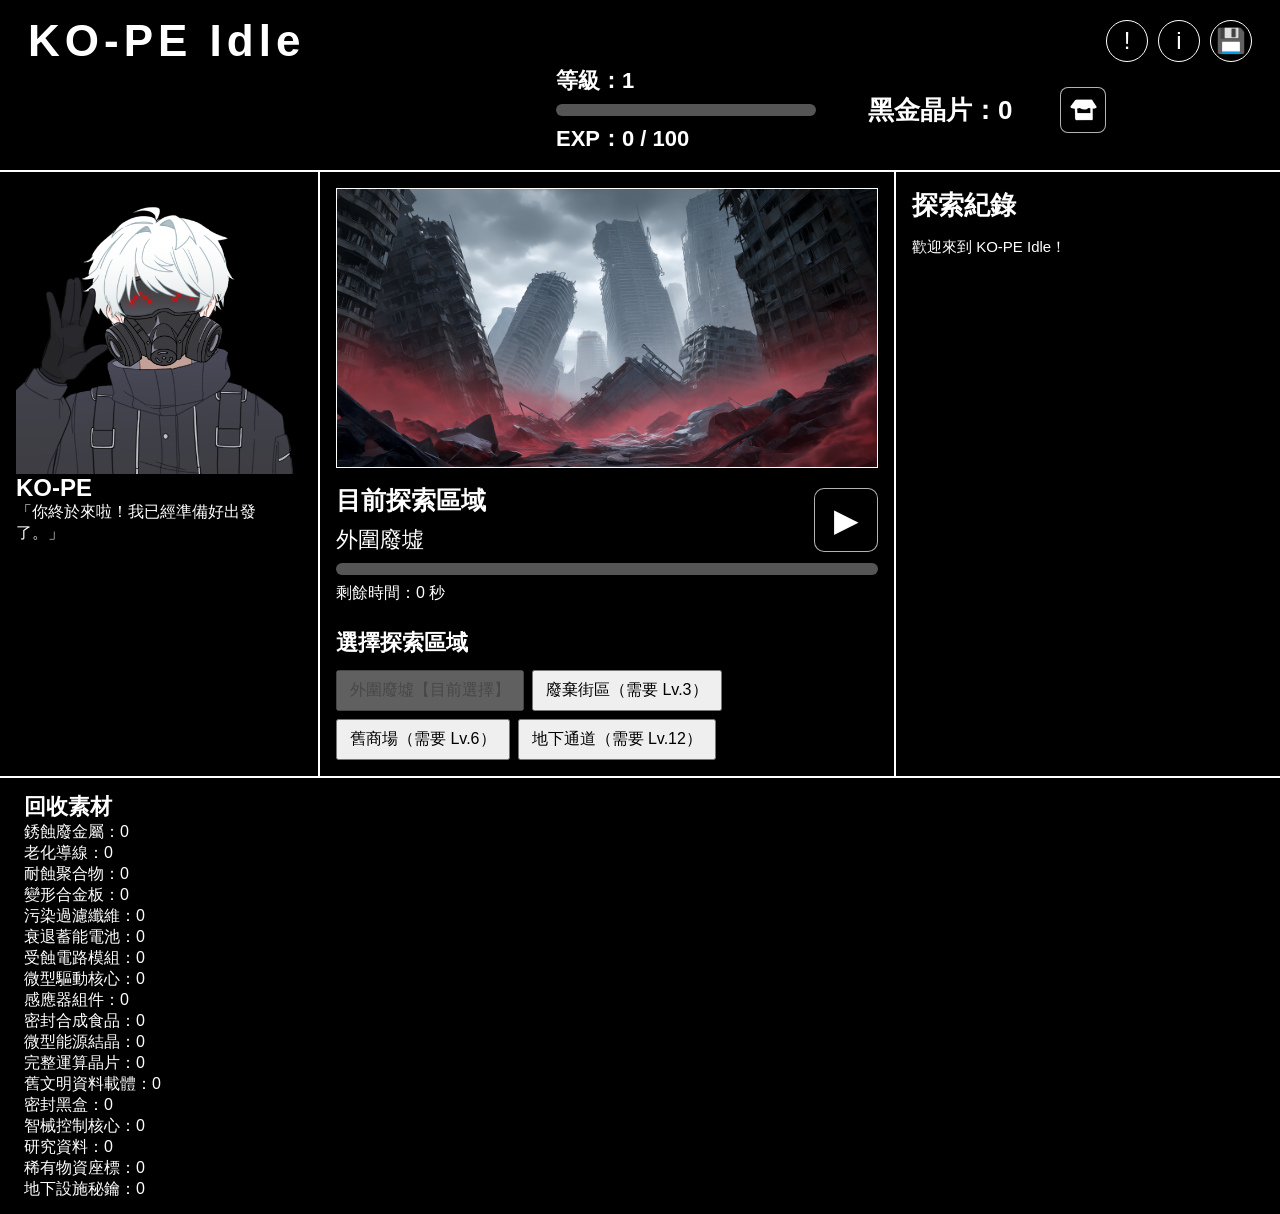
<file: index.html>
<!DOCTYPE html>
<html lang="zh-Hant">

<head>
    <meta charset="UTF-8">
    <meta name="viewport" content="width=device-width, initial-scale=1.0">

    <title>KO-PE Idle</title>

    <link rel="stylesheet" href="style.css">
</head>



    <main class="game-container">

        <!--========================
            上方狀態列
        ========================-->
        <header class="top-bar">

            <h1 class="game-title">
                KO-PE Idle
            </h1>
			<div class="game-info-buttons">

    <button
        id="announcement-btn"
        class="info-icon-button"
        type="button"
        aria-label="開啟系統公告"
        title="系統公告"
    >
        !
    </button>

    <button
        id="credits-btn"
        class="info-icon-button"
        type="button"
        aria-label="開啟製作名單"
        title="製作名單"
    >
        i
    </button>
<button
    id="save-manager-btn"
    class="info-icon-button"
    type="button"
    aria-label="開啟遊戲設定"
    title="遊戲設定"
>
    💾
</button>

<button
    id="developer-btn"
    class="info-icon-button"
    type="button"
    aria-label="Developer Tools"
    title="Developer Tools"
    hidden
>
    ⚙
</button>
</div>
            <section class="player-status">

                <div class="level-status">

                    <p id="level">
                        等級：1
                    </p>

                    <div class="progress-bar exp-bar">
                        <div
                            id="exp-progress"
                            class="progress-fill"
                        ></div>
                    </div>

                    <p id="exp">
                        EXP：0 / 100
                    </p>

                </div>

                <div class="money-status">

    <p id="money">
        黑金晶片：0
    </p>

    <button
        id="black-market-open-btn"
        class="black-market-icon-button"
        type="button"
        aria-label="開啟黑市"
        title="黑市"
    >

        <img
            src="images/ui/blackmarket.png"
            alt=""
        >

    </button>

</div>

            </section>

        </header>


        <!--========================
            遊戲主要區域
        ========================-->
        <section class="game-layout">

            <!-- 左側：角色 -->
            <aside class="character-panel">

                <div class="character-image">

    <img
        id="character-image"
        src="images/kope/idle.png"
        alt="KO-PE"
    >

	</div>

                <section class="character-dialogue">

                    <h2>
                        KO-PE
                    </h2>

                    <p id="character-line">
                        「嘿！朋友，今天去哪裡？」
                    </p>

                </section>

            </aside>


            <!-- 中央：探索 -->
            <section class="exploration-panel">

                <div class="area-image">

    <img
        id="area-image"
        src="images/areas/outer-ruins.jpg"
        alt="目前探索區域"
    >

</div>

                <section class="exploration-controls">

                    <div class="current-area-header">

                        <div>

                            <h2>
                                目前探索區域
                            </h2>

                            <p id="area-name">
                                外圍廢墟
                            </p>

                        </div>

                        <div class="explore-controls">

    <button id="explore-toggle-btn">
</button>

</div>

                    </div>

                    <div class="progress-bar exploration-bar">

                        <div
                            id="exploration-progress"
                            class="progress-fill"
                        ></div>

                    </div>

                    <p id="countdown">
                        剩餘時間：0 秒
                    </p>


                    <section class="area-selection">

                        <h2>
                            選擇探索區域
                        </h2>

                        <div id="area-list">
                        </div>

                    </section>

                </section>

            </section>


            <!-- 右側：探索紀錄 -->
            <aside class="log-panel">

                <h2>
                    探索紀錄
                </h2>

                <div id="log">
                    歡迎來到 KO-PE Idle！
                </div>

            </aside>

        </section>


        <!--========================
            下方素材列
        ========================-->
        <section class="material-panel">

            <h2>
                回收素材
            </h2>

           <div id="materials-list"></div>

        </section>

        <!--========================
            特殊事件
        ========================-->
        <section
            id="event-panel"
            class="event-panel"
            hidden
        >

            <div class="event-window">

                <h2 id="event-title">
                    特殊事件
                </h2>

                <p id="event-description">
                    事件內容
                </p>

                <div id="event-options">
                </div>

            </div>

        </section>

    </main>

    <!--========================
        遊戲資訊彈窗
    ========================-->
    <div
        id="info-modal"
        class="modal-overlay"
        hidden
    >

        <section
            class="info-modal"
            role="dialog"
            aria-modal="true"
            aria-labelledby="info-modal-title"
        >

            <div class="info-modal-header">

                <h2 id="info-modal-title">
                    系統公告
                </h2>

                <button
                    id="info-modal-close"
                    class="modal-close-button"
                    type="button"
                    aria-label="關閉視窗"
                >
                    ×
                </button>

            </div>

            <nav class="info-modal-tabs">

                <button
                    type="button"
                    data-info-page="announcement"
                >
                    公告
                </button>

                <button
                    type="button"
                    data-info-page="credits"
                >
                    製作名單
                </button>

                <button
                    type="button"
                    data-info-page="thanks"
                >
                    感謝名單
                </button>

            </nav>

            <div
                id="info-modal-content"
                class="info-modal-content"
            ></div>

        </section>

    </div>

    <!--========================
    廢土黑市彈窗
========================-->
<div
    id="black-market-modal"
    class="modal-overlay"
    hidden
>

    <section
        class="black-market-modal"
        role="dialog"
        aria-modal="true"
        aria-labelledby="black-market-title"
    >

        <div class="black-market-header">

            <div>

                <p class="black-market-label">
                    UNREGISTERED TRADE NETWORK
                </p>

                <h2 id="black-market-title">
                    黑市交易站
                </h2>

            </div>

            <button
                id="black-market-close-btn"
                class="modal-close-button"
                type="button"
                aria-label="關閉黑市"
            >
                ×
            </button>

        </div>

        <p class="black-market-description">
            回收商只收有價值的東西，
            也從不詢問它們原本屬於誰。
        </p>

        <div class="black-market-money">

            目前持有：

            <strong id="black-market-money">
                0
            </strong>

            黑金晶片

        </div>

        <div class="black-market-sections">

            <section class="black-market-section">

                <h3>
                    黑市收購
                </h3>

                <p class="black-market-section-description">
                    出售回收素材，換取黑金晶片。
                </p>

                <div id="black-market-list">
                </div>

            </section>

            <section class="black-market-section">

                <h3>
                    裝備改造
                </h3>

                <p class="black-market-section-description">
                    購買來源不明但大概能用的改裝設備。
                </p>

                <div id="equipment-upgrade-list">
                </div>

            </section>
	<section
    class="
        black-market-section
        special-shop-section
    "
>

    <h3>
        特殊商品
    </h3>

    <p class="black-market-section-description">
        來源、規格與價格都不是普通人應該過問的東西。
    </p>

    <div id="special-shop-list">
    </div>
	</section>
</div> <!-- black-market-sections -->
</section> <!-- black-market-modal -->
</div> <!-- black-market-overlay -->
<div
    id="save-manager-modal"
    class="modal-overlay"
    hidden
>

    <section
        class="info-modal"
        role="dialog"
        aria-modal="true"
    >

        <div class="info-modal-header">

    <h2>
        遊戲設定
    </h2>

    <button
        id="save-manager-close-btn"
        class="modal-close-button"
        type="button"
    >
        ×
    </button>

</div>

<div id="save-manager-content">

    <div class="player-name-setting">

        <label for="setting-player-name">
            玩家名稱
        </label>

        <input
            id="setting-player-name"
            type="text"
            maxlength="12"
            placeholder="留空則使用「朋友」"
        >

        <small>
            科佩偶爾會在對話中直接叫你的名字。
        </small>

    </div>
        <div id="save-manager-content">
	
    <h3>
        個人設定
    </h3>

    <div class="settings-group">

    <label class="setting-item">

        <input
            id="setting-event-sound"
            type="checkbox"
        >

        特殊事件提示音

    </label>

    <label class="setting-item">

        <input
            id="setting-event-title"
            type="checkbox"
        >

        特殊事件分頁提醒

    </label>

    <label class="setting-item disabled">

        <input
            type="checkbox"
            disabled
        >

        （開發中）

    </label>


</div>

    <hr>

    <h3>
        存檔管理
    </h3>
    <button
        id="export-save-btn"
        type="button"
    >
        匯出存檔
    </button>

    <button
        id="import-save-btn"
        type="button"
    >
        匯入存檔
    </button>

    <input
        id="import-save-input"
        type="file"
        accept=".json"
        hidden
    >

</div> <!-- save-manager-content -->

</section> <!-- save-manager-modal -->

</div> <!-- save-manager-modal overlay -->

<div
    id="developer-modal"
    class="modal-overlay"
    hidden
>

    <section
        class="info-modal"
        role="dialog"
        aria-modal="true"
    >

        <div class="info-modal-header">

            <h2>
                Developer Tools
            </h2>

            <button
                id="developer-close-btn"
                class="modal-close-button"
                type="button"
            >
                ×
            </button>

        </div>

        <div id="developer-content">

    <button
        id="debug-save-btn"
        type="button"
    >
        載入 Debug 存檔
    </button>


</div> <!-- developer-content -->
       </section> <!-- developer-modal -->

</div> <!-- developer-modal overlay -->
<script src="js/data/materials.js"></script>
<script src="js/data/areas.js"></script>
<script src="js/data/dialogue.js"></script>
<script src="js/data/character.js"></script>
<script src="js/data/equipment.js"></script>
<script src="js/data/areaDescriptions.js"></script>

<!-- Dialogue / Event Text -->
<script src="js/data/dialogue/eventTexts.js"></script>
<script src="js/data/dialogue/equipmentDialogue.js"></script>

<!-- Event Data -->
<script src="js/data/events/commonEvents.js"></script>
<script src="js/data/events/area1Events.js"></script>
<script src="js/data/events/area2Events.js"></script>
<script src="js/data/events/area3Events.js"></script>
<script src="js/data/events/area4Events.js"></script>
<script src="js/data/events/area5Events.js"></script>

<script src="js/core/init.js"></script>
<script src="js/core/dom.js"></script>
<script src="js/core/player.js"></script>
<script src="js/core/playerEffects.js"></script>
<script src="js/core/exploration.js"></script>
<script src="js/core/input.js"></script>
<script src="js/core/reward.js"></script>
<script src="js/core/blackMarket.js"></script>
<script src="js/core/event.js"></script>
<script src="js/core/save.js"></script>
<script src="js/core/settings.js"></script>
<script src="js/core/modal.js"></script>
<script src="js/core/debug.js"></script>

<script src="js/ui/ui.js"></script>

<script src="js/game.js"></script>


</body>

</html>
</file>
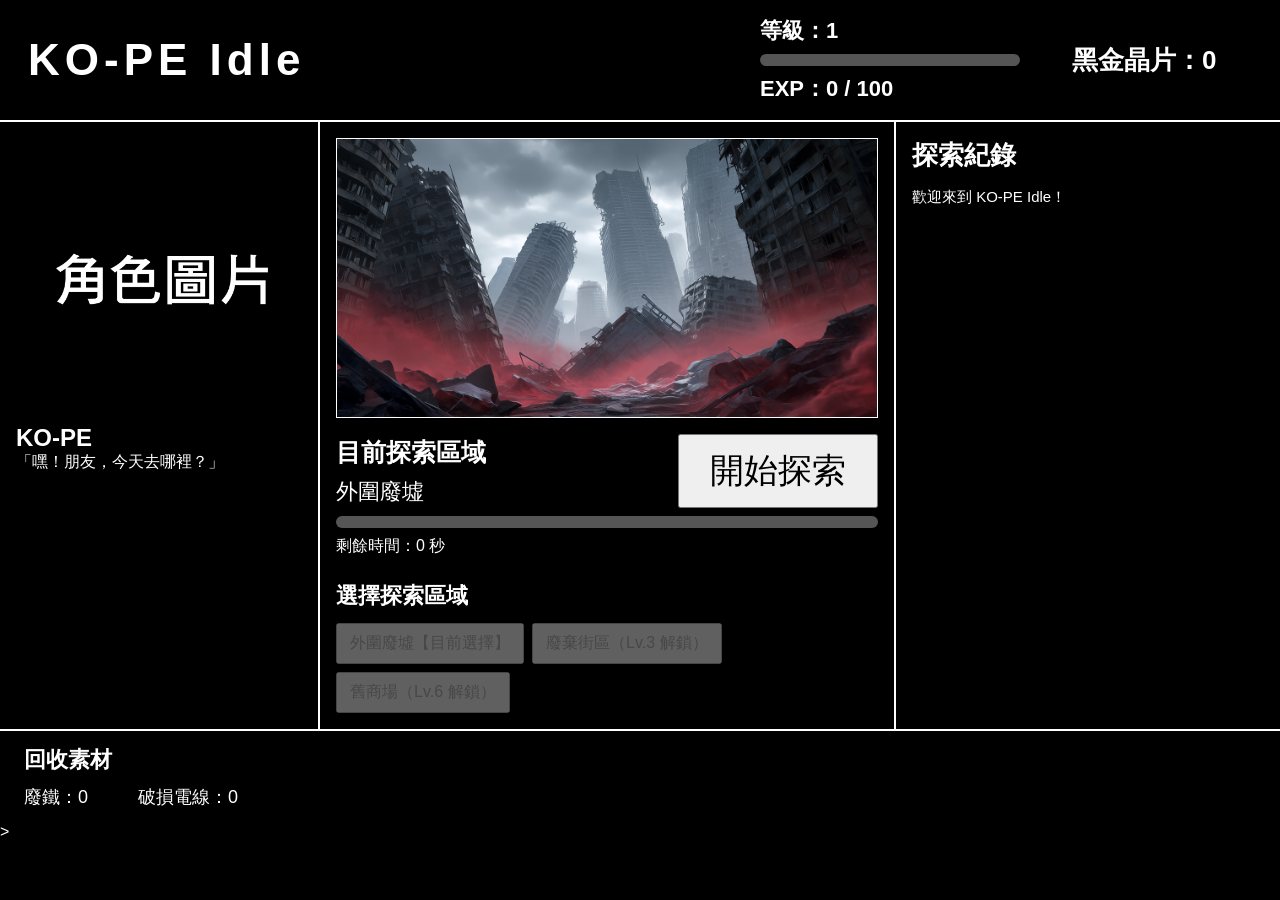
<file: ko-pe-idle-demo/index.html>
<!DOCTYPE html>
<html lang="zh-Hant">

<head>
    <meta charset="UTF-8">
    <meta name="viewport" content="width=device-width, initial-scale=1.0">

    <title>KO-PE Idle</title>

    <link rel="stylesheet" href="style.css">
</head>

<body>

   <body>

    <main class="game-container">

        <!--========================
            上方狀態列
        ========================-->
        <header class="top-bar">

            <h1 class="game-title">
                KO-PE Idle
            </h1>

            <section class="player-status">

                <div class="level-status">

                    <p id="level">
                        等級：1
                    </p>

                    <div class="progress-bar exp-bar">
                        <div
                            id="exp-progress"
                            class="progress-fill"
                        ></div>
                    </div>

                    <p id="exp">
                        EXP：0 / 100
                    </p>

                </div>

                <p id="money">
                    黑金晶片：0
                </p>

            </section>

        </header>


        <!--========================
            遊戲主要區域
        ========================-->
        <section class="game-layout">

            <!-- 左側：角色 -->
            <aside class="character-panel">

                <div class="character-image">

    <img
        id="character-image"
        src="images/kope/idle.png"
        alt="KO-PE"
    >

	</div>

                <section class="character-dialogue">

                    <h2>
                        KO-PE
                    </h2>

                    <p id="character-line">
                        「嘿！朋友，今天去哪裡？」
                    </p>

                </section>

            </aside>


            <!-- 中央：探索 -->
            <section class="exploration-panel">

                <div class="area-image">

    <img
        id="area-image"
        src="images/areas/outer-ruins.jpg"
        alt="目前探索區域"
    >

</div>

                <section class="exploration-controls">

                    <div class="current-area-header">

                        <div>

                            <h2>
                                目前探索區域
                            </h2>

                            <p id="area-name">
                                外圍廢墟
                            </p>

                        </div>

                        <button id="explore-btn">
                            開始探索
                        </button>

                    </div>

                    <div class="progress-bar exploration-bar">

                        <div
                            id="exploration-progress"
                            class="progress-fill"
                        ></div>

                    </div>

                    <p id="countdown">
                        剩餘時間：0 秒
                    </p>


                    <section class="area-selection">

                        <h2>
                            選擇探索區域
                        </h2>

                        <div id="area-list">
                        </div>

                    </section>

                </section>

            </section>


            <!-- 右側：探索紀錄 -->
            <aside class="log-panel">

                <h2>
                    探索紀錄
                </h2>

                <div id="log">
                    歡迎來到 KO-PE Idle！
                </div>

            </aside>

        </section>


        <!--========================
            下方素材列
        ========================-->
        <section class="material-panel">

            <h2>
                回收素材
            </h2>

            <div class="material-list">

                <p id="scrap">
                    廢鐵：0
                </p>

                <p id="wire">
                    破損電線：0
                </p>

            </div>

        </section>


        <!--========================
            特殊事件
        ========================-->
        <section
            id="event-panel"
            class="event-panel"
            hidden
        >

            <div class="event-window">

                <h2 id="event-title">
                    特殊事件
                </h2>

                <p id="event-description">
                    事件內容
                </p>

                <div id="event-options">
                </div>

            </div>

        </section>

    </main>


    <script src="game.js"></script>

</body>></script>

</body>

</html>
</file>
<file: style.css>
/*==============================
    全域設定
==============================*/

*{
    margin:0;
    padding:0;
    box-sizing:border-box;
}

body{

    background:#000;

    color:white;

    font-family:"Microsoft JhengHei",sans-serif;

}


/*==============================
    整體容器
==============================*/

.game-container {
    width: min(1440px, 100%);
    min-height: 100vh;

    margin: 0 auto;
}


/*==============================
    上方狀態列
==============================*/

.top-bar {
    width: 100%;
    min-height: 120px;

    display: grid;
    grid-template-columns: 1fr auto;
    align-items: center;

    padding: 16px 28px;

    border-bottom: 2px solid white;
}

.game-title {
    margin: 0;

    font-size: 44px;
    letter-spacing: 5px;
    white-space: nowrap;
}


/* 右上角玩家資訊 */

.player-status {
    display: flex;
    align-items: center;
    justify-content: flex-end;

    gap: 52px;
}

.level-status {
    width: 260px;
}

.player-status p {
    margin: 0;

    font-size: 22px;
    font-weight: bold;
}

#money {
    min-width: 180px;
    font-size: 26px;
    white-space: nowrap;
	align-self: center;
}

.progress-bar {
    width: 100%;
    height: 12px;

    margin: 8px 0;

    overflow: hidden;

    background: #555;
    border-radius: 999px;
}

.progress-fill {
    width: 0%;
    height: 100%;
    background: lime;
	transition: width 0.25s ease;
}

.exploration-bar .progress-fill {
    background: red;
    transition: width 0.25s linear;
}

/*==============================
    主畫面
==============================*/

.game-layout{

    display:grid;

    grid-template-columns:25% 45% 30%;

    min-height:700px;

}


/*==============================
    三大區塊
==============================*/
.game-layout {
    display: grid;
    grid-template-columns: 25% 45% 30%;

    min-height: 560px;
}

.character-panel,
.exploration-panel,
.log-panel {
    min-width: 0;
    padding: 16px;

    border-right: 2px solid white;
}

.log-panel {
    border-right: none;
}
/*==============================
    角色圖片
==============================*/
.character-image,
.area-image {
    overflow: hidden;
}

#character-image,
#area-image {
    display: block;
    width: 100%;
    height: 100%;
}

#character-image {
    object-fit: contain;
    object-position: center bottom;
}

#area-image {
    object-fit: cover;
    object-position: center;
}



/*==============================
    場景圖片
==============================*/
.area-image {
    height: 280px;

    display: flex;
    justify-content: center;
    align-items: center;

    margin-bottom: 16px;

    border: 1px solid white;
}

/*==============================
    探索控制
==============================*/
.current-area-header {
    display: flex;
    justify-content: space-between;
    align-items: center;

    gap: 20px;
}

.current-area-header h2 {
    font-size: 25px;
}

.current-area-header p {
    margin-top: 8px;

    font-size: 22px;
}

#explore-btn {
    padding: 8px 18px;

    font-size: 20px;
    cursor: pointer;
}

/*==============================
    探索按鈕
==============================*/

#explore-btn{

    font-size:34px;

    padding:12px 30px;

    cursor:pointer;

}


/*==============================
    地區選單
==============================*/
.area-selection {
    margin-top: 24px;
}

.area-selection h2 {
    margin-bottom: 12px;

    font-size: 22px;
}

#area-list {
    display: flex;
    flex-wrap: wrap;
    gap: 8px;
}

#area-list button {
    padding: 8px 12px;

    font-size: 16px;
}

/*==============================
    素材
==============================*/
.material-panel {
    padding: 14px 24px;

    border-top: 2px solid white;
}

.material-panel h2 {
    font-size: 22px;
}

.material-list {
    display: flex;
    gap: 50px;

    margin-top: 10px;

    font-size: 18px;
}

/*==============================
    探索紀錄
==============================*/
.log-panel h2 {
    font-size: 26px;
}

#log {
    height: 500px;
    margin-top: 12px;
    padding-right: 8px;

    overflow-y: auto;

    font-size: 15px;
    line-height: 1.65;
}

/*==============================
    特殊事件
==============================*/

.event-panel[hidden] {
    display: none;
}

.event-panel {
    position: fixed;
    inset: 0;
    z-index: 1000;

    display: flex;
    justify-content: center;
    align-items: center;

    padding: 24px;

    background: rgba(0, 0, 0, 0.8);
}

.event-window {
    width: min(620px, 90vw);
    max-height: 80vh;
    overflow-y: auto;

    padding: 28px;

    background: #222;
    border: 2px solid white;
}
.event-buttons{
    display:flex;
    gap:12px;
    margin-top:20px;
    flex-wrap:wrap;
}
.event-panel[hidden] {
    display: none !important;
}
/*==============================
    遊戲公告
==============================*/
.game-info-buttons {
    display: flex;
    gap: 10px;
}

.info-icon-button {
    width: 42px;
    height: 42px;
    border: 1px solid white;
    border-radius: 50%;
    background: black;
    color: white;
    font-size: 24px;
    cursor: pointer;
}

.info-icon-button:hover {
    background: white;
    color: black;
}

.modal-overlay {
    position: fixed;
    inset: 0;
    z-index: 1000;

    background:
        rgba(0, 0, 0, 0.75);

    display: flex;
    align-items: center;
    justify-content: center;

    padding: 20px;
}

.modal-overlay[hidden] {
    display: none;
}

.info-modal {
    width: min(700px, 100%);
    max-height: 80vh;
    overflow-y: auto;

    border: 2px solid white;
    background: black;
    color: white;

    padding: 24px;
}

.info-modal-header {
    display: flex;
    align-items: center;
    justify-content: space-between;

    border-bottom:
        1px solid white;

    padding-bottom: 12px;
}

.modal-close-button {
    border: none;
    background: transparent;
    color: white;

    font-size: 32px;
    cursor: pointer;
}

.info-modal-tabs {
    display: flex;
    flex-wrap: wrap;
    gap: 8px;

    margin: 18px 0;
}

.info-modal-tabs button {
    border: 1px solid white;
    background: black;
    color: white;

    padding: 8px 14px;
    cursor: pointer;
}

.info-modal-tabs button:hover {
    background: white;
    color: black;
}

.info-modal-content {
    line-height: 1.8;
}

.info-modal-content h3 {
    margin-top: 22px;
}

.info-modal-content h3:first-child {
    margin-top: 0;
}
.money-status {
    display: flex;
    align-items: center;
    gap: 12px;
}

.money-status p {
    margin: 0;
}

.black-market-icon-button {
    width: 46px;
    height: 46px;

    display: flex;
    align-items: center;
    justify-content: center;

    padding: 8px;

    border: 1px solid rgba(
        255,
        255,
        255,
        0.7
    );

    border-radius: 8px;

    background:
        rgba(
            0,
            0,
            0,
            0.65
        );

    cursor: pointer;

    transition:
        border-color 0.2s,
        background-color 0.2s,
        transform 0.2s;
}

.black-market-icon-button img {
    display: block;

    width: 100%;
    height: 100%;

    object-fit: contain;
}

.black-market-icon-button:hover {
    border-color: white;

    background:
        rgba(
            255,
            255,
            255,
            0.12
        );

    transform:
        translateY(-2px);
}

.black-market-icon-button:active {
    transform:
        translateY(0);
}
.black-market-modal {
    width: min(
        900px,
        calc(100% - 40px)
    );

    max-height: 85vh;

    overflow-y: auto;

    padding: 24px;

    border: 1px solid rgba(
        255,
        255,
        255,
        0.65
    );

    background:
        rgba(
            8,
            8,
            8,
            0.98
        );

    color: white;
}

.black-market-header {
    display: flex;
    align-items: flex-start;
    justify-content: space-between;
    gap: 20px;

    padding-bottom: 16px;

    border-bottom: 1px solid rgba(
        255,
        255,
        255,
        0.3
    );
}

.black-market-header h2 {
    margin:
        4px 0 0;
}

.black-market-label {
    margin: 0;

    font-size: 0.75rem;
    letter-spacing: 0.16em;

    opacity: 0.55;
}

.black-market-description {
    margin:
        18px 0;
}

.black-market-money {
    margin-bottom: 22px;
    padding: 12px 16px;

    border-left: 3px solid white;

    background:
        rgba(
            255,
            255,
            255,
            0.08
        );
}

.black-market-sections {
    display: grid;

    grid-template-columns:
        minmax(0, 1fr)
        minmax(0, 1fr);

    gap: 20px;
}

.black-market-section {
    min-width: 0;

    padding: 18px;

    border: 1px solid rgba(
        255,
        255,
        255,
        0.3
    );
}

.black-market-section h3 {
    margin-top: 0;
}

.black-market-section-description {
    opacity: 0.7;
}
.black-market-row {
    padding: 12px 0;

    border-bottom: 1px solid rgba(
        255,
        255,
        255,
        0.15
    );
}

.black-market-row:last-child {
    border-bottom: none;
}

.black-market-row p {
    margin:
        0 0 8px;
}

.black-market-row button {
    margin-right: 8px;
}
.equipment-upgrade-row {
    padding: 14px;

    border: 1px solid rgba(
        255,
        255,
        255,
        0.18
    );
}

.equipment-upgrade-row h4 {
    margin:
        0 0 10px;
}

.equipment-upgrade-row p {
    margin:
        6px 0;
}

.equipment-upgrade-row button {
    margin-top: 12px;
}
@media (
    max-width: 760px
) {

    .black-market-sections {
        grid-template-columns:
            1fr;
    }

    .black-market-modal {
        width:
            calc(100% - 20px);

        max-height: 90vh;

        padding: 16px;
    }

    .money-status {
        gap: 8px;
    }

    .black-market-icon-button {
        width: 40px;
        height: 40px;
    }

}
.explore-controls {

    display: flex;

    gap: 14px;

    justify-content: center;

}

.control-button {

    width: 72px;

    height: 72px;

    border: 1px solid
        rgba(255,255,255,.5);

    background:
        rgba(255,255,255,.05);

    color: white;

    font-size: 34px;

    cursor: pointer;

    transition: .2s;

}

.control-button:hover {

    border-color: white;

    background:
        rgba(255,255,255,.15);

}
#explore-toggle-btn {

    width: 64px;
    height: 64px;

    display: flex;
    justify-content: center;
    align-items: center;

    border: 1px solid rgba(255,255,255,.7);

    border-radius: 10px;

    background: rgba(0,0,0,.85);

    color: white;

    font-size: 32px;

    cursor: pointer;

    transition: .2s;
}
#explore-toggle-btn:hover {

    border-color: white;

    background: rgba(255,255,255,.08);

    transform: translateY(-2px);

}
#explore-toggle-btn:active {

    transform: scale(.96);

}
#explore-toggle-btn:disabled {

    opacity: .4;

    cursor: default;

}
.special-shop-section {
    grid-column: 1 / -1;
}
.special-shop-item {
    padding: 20px;

    border: 1px solid
        rgba(255, 255, 255, 0.65);

    background:
        rgba(255, 255, 255, 0.025);
}

.special-shop-item h4 {
    margin:
        0 0 14px;

    font-size: 1.25rem;
    letter-spacing: 0.04em;
}

.special-shop-item p {
    margin:
        8px 0;
}

.special-shop-purpose {
    padding-left: 12px;

    border-left: 2px solid
        rgba(255, 255, 255, 0.65);

    opacity: 0.85;
}

.special-shop-price {
    margin-top: 18px !important;

    font-size: 1.1rem;
    font-weight: bold;
}

.special-shop-status {
    opacity: 0.75;
}

.special-shop-actions {
    display: flex;
    gap: 10px;

    margin-top: 16px;
}

.special-shop-actions button {
    min-width: 100px;
}

.settings-group{

    display:flex;

    flex-direction:column;

    gap:12px;

    margin-bottom:24px;

}

.setting-item{

    display:flex;

    align-items:center;

    gap:10px;

    cursor:pointer;

}

.setting-item.disabled{

    opacity:.5;

}

.player-name-setting {

    margin-bottom: 20px;

}

.player-name-setting label {

    display: block;

    font-weight: bold;

    margin-bottom: 8px;

}

.player-name-setting input {

    width: 100%;

    box-sizing: border-box;

    padding: 8px 10px;

    font-size: 16px;

}

.player-name-setting small {

    display: block;

    margin-top: 6px;

    opacity: .7;

    font-size: 13px;

}

button.insufficient {

    opacity: 0.5;

}
</file>
<file: ko-pe-idle-demo/style.css>
/*==============================
    全域設定
==============================*/

*{
    margin:0;
    padding:0;
    box-sizing:border-box;
}

body{

    background:#000;

    color:white;

    font-family:"Microsoft JhengHei",sans-serif;

}


/*==============================
    整體容器
==============================*/

..game-container {
    width: min(1440px, 100%);
    min-height: 100vh;

    margin: 0 auto;
}


/*==============================
    上方狀態列
==============================*/

.top-bar {
    width: 100%;
    min-height: 120px;

    display: grid;
    grid-template-columns: 1fr auto;
    align-items: center;

    padding: 16px 28px;

    border-bottom: 2px solid white;
}

.game-title {
    margin: 0;

    font-size: 44px;
    letter-spacing: 5px;
    white-space: nowrap;
}


/* 右上角玩家資訊 */

.player-status {
    display: flex;
    align-items: center;
    justify-content: flex-end;

    gap: 52px;
}

.level-status {
    width: 260px;
}

.player-status p {
    margin: 0;

    font-size: 22px;
    font-weight: bold;
}

#money {
    min-width: 180px;
    font-size: 26px;
    white-space: nowrap;
	align-self: center;
}

.progress-bar {
    width: 100%;
    height: 12px;

    margin: 8px 0;

    overflow: hidden;

    background: #555;
    border-radius: 999px;
}

.progress-fill {
    width: 0%;
    height: 100%;
    background: lime;
	transition: width 0.25s ease;
}

.exploration-bar .progress-fill {
    background: red;
    transition: width 0.25s linear;
}

/*==============================
    主畫面
==============================*/

.game-layout{

    display:grid;

    grid-template-columns:25% 45% 30%;

    min-height:700px;

}


/*==============================
    三大區塊
==============================*/
.game-layout {
    display: grid;
    grid-template-columns: 25% 45% 30%;

    min-height: 560px;
}

.character-panel,
.exploration-panel,
.log-panel {
    min-width: 0;
    padding: 16px;

    border-right: 2px solid white;
}

.log-panel {
    border-right: none;
}
/*==============================
    角色圖片
==============================*/
.character-image,
.area-image {
    overflow: hidden;
}

#character-image,
#area-image {
    display: block;
    width: 100%;
    height: 100%;
}

#character-image {
    object-fit: contain;
    object-position: center bottom;
}

#area-image {
    object-fit: cover;
    object-position: center;
}



/*==============================
    場景圖片
==============================*/
.area-image {
    height: 280px;

    display: flex;
    justify-content: center;
    align-items: center;

    margin-bottom: 16px;

    border: 1px solid white;
}

/*==============================
    探索控制
==============================*/
.current-area-header {
    display: flex;
    justify-content: space-between;
    align-items: center;

    gap: 20px;
}

.current-area-header h2 {
    font-size: 25px;
}

.current-area-header p {
    margin-top: 8px;

    font-size: 22px;
}

#explore-btn {
    padding: 8px 18px;

    font-size: 20px;
    cursor: pointer;
}

/*==============================
    探索按鈕
==============================*/

#explore-btn{

    font-size:34px;

    padding:12px 30px;

    cursor:pointer;

}


/*==============================
    地區選單
==============================*/
.area-selection {
    margin-top: 24px;
}

.area-selection h2 {
    margin-bottom: 12px;

    font-size: 22px;
}

#area-list {
    display: flex;
    flex-wrap: wrap;
    gap: 8px;
}

#area-list button {
    padding: 8px 12px;

    font-size: 16px;
}

/*==============================
    素材
==============================*/
.material-panel {
    padding: 14px 24px;

    border-top: 2px solid white;
}

.material-panel h2 {
    font-size: 22px;
}

.material-list {
    display: flex;
    gap: 50px;

    margin-top: 10px;

    font-size: 18px;
}

/*==============================
    探索紀錄
==============================*/
.log-panel h2 {
    font-size: 26px;
}

#log {
    height: 500px;
    margin-top: 12px;
    padding-right: 8px;

    overflow-y: auto;

    font-size: 15px;
    line-height: 1.65;
}

//*==============================
    特殊事件
==============================*/

.event-panel[hidden] {
    display: none;
}

.event-panel {
    position: fixed;
    inset: 0;
    z-index: 1000;

    display: flex;
    justify-content: center;
    align-items: center;

    padding: 24px;

    background: rgba(0, 0, 0, 0.8);
}

.event-window {
    width: min(620px, 90vw);
    max-height: 80vh;
    overflow-y: auto;

    padding: 28px;

    background: #222;
    border: 2px solid white;
}
.event-buttons{
    display:flex;
    gap:12px;
    margin-top:20px;
    flex-wrap:wrap;
}
.event-panel[hidden] {
    display: none !important;
}
</file>
